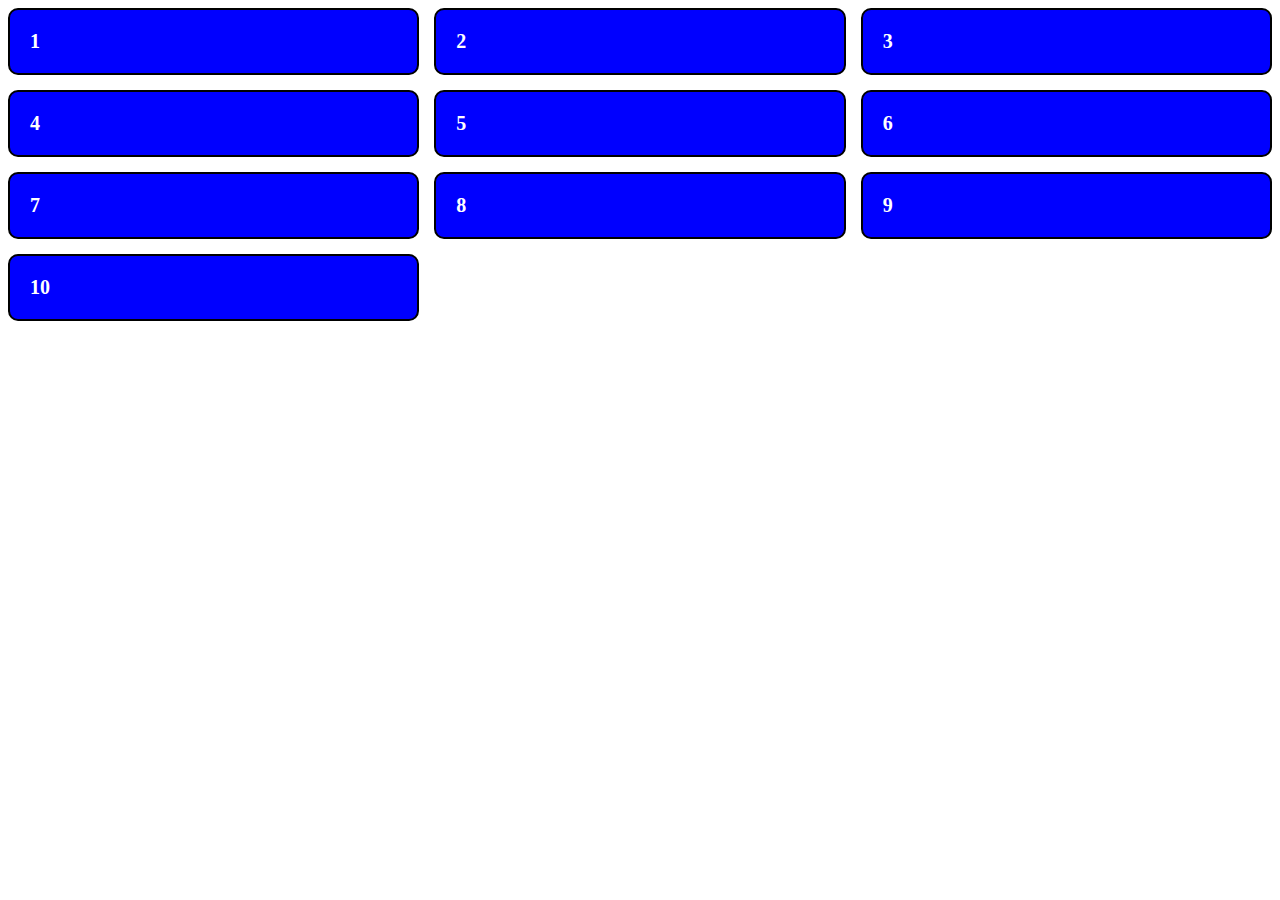
<file: HTML e CSS/css grid/index.html>
<!DOCTYPE html>
<html lang="en">
<head>
  <meta charset="UTF-8">
  <meta http-equiv="X-UA-Compatible" content="IE=edge">
  <meta name="viewport" content="width=device-width, initial-scale=1.0">
  <title>Document</title>
  <link rel="stylesheet" href="style.css">
</head>
<body>
  
  <div class="container">
    <div class="item">1</div>
    <div class="item">2</div>
    <div class="item">3</div>
    <div class="item">4</div>
    <div class="item">5</div>
    <div class="item">6</div>
    <div class="item">7</div>
    <div class="item">8</div>
    <div class="item">9</div>
    <div class="item">10</div>
  </div>

</body>
</html>
</file>
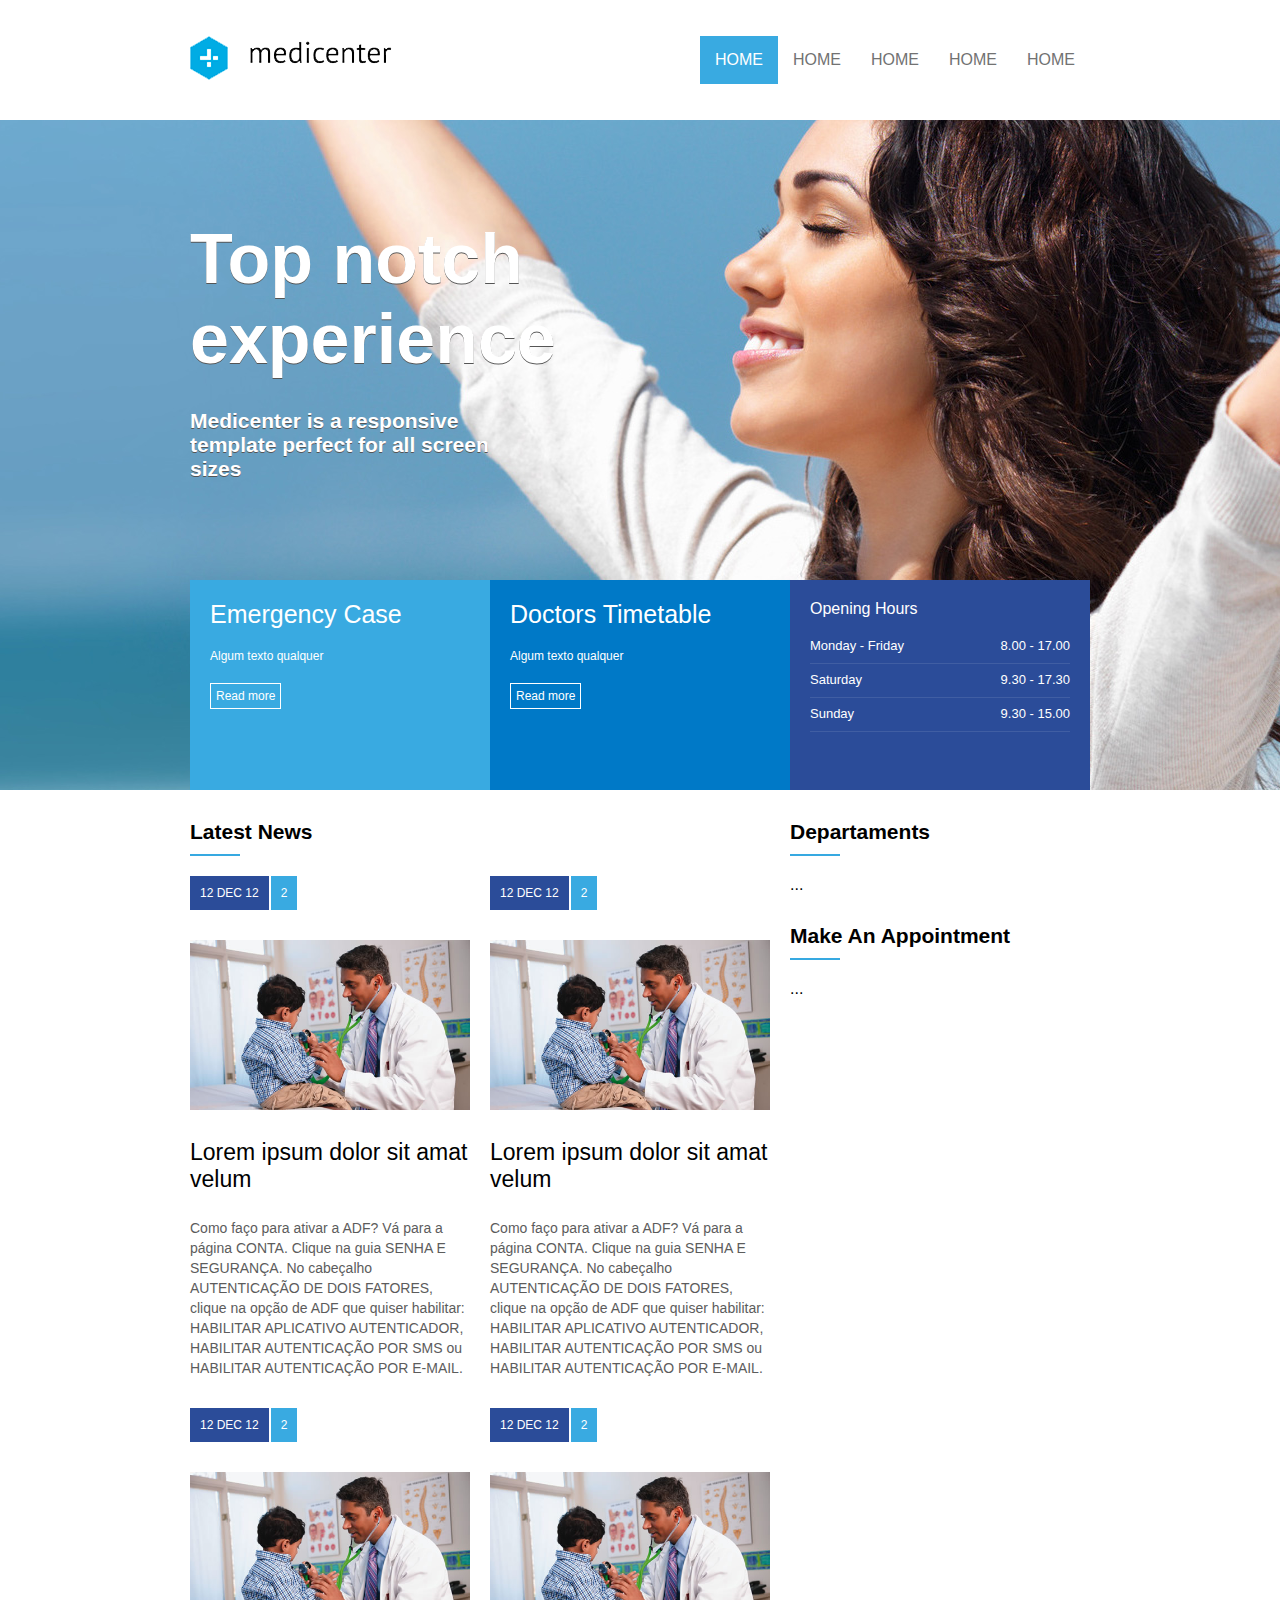
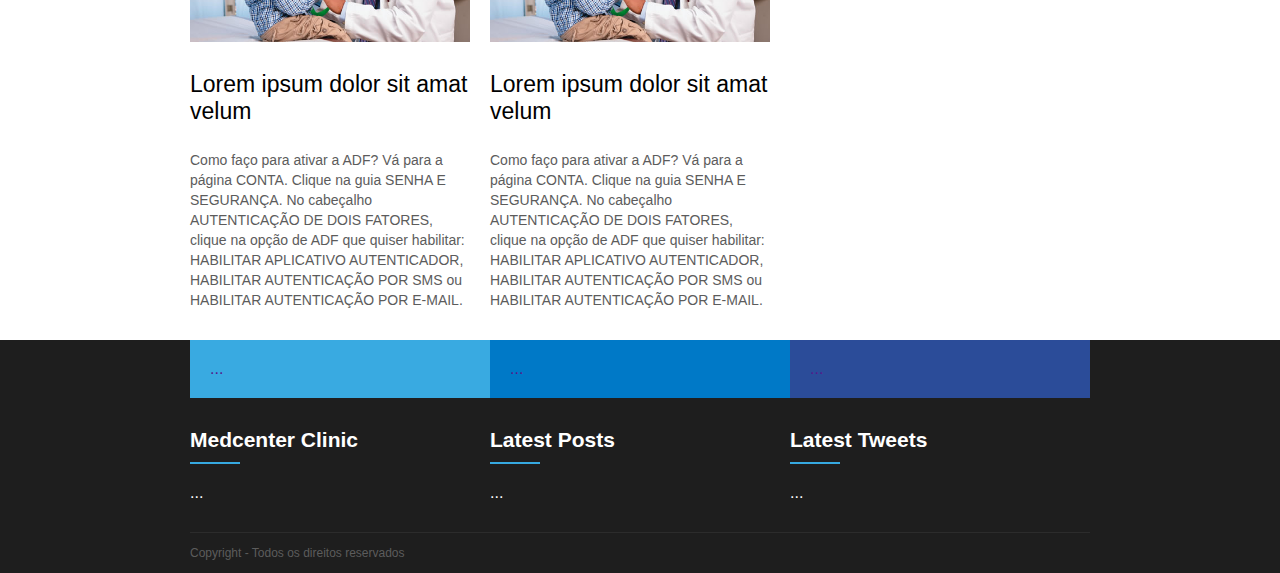
<file: HTML e CSS/projeto site/Index.html>
<!DOCTYPE html>
<html lang="pt-br">
<head>
  <meta charset="UTF-8">
  <meta http-equiv="X-UA-Compatible" content="IE=edge">
  <meta name="viewport" content="width=device-width, initial-scale=1.0, user-scalable=0">
  <title>Projeto Site</title>
  <link rel="stylesheet" href="assets/css/template.css">
  <script type="text/javascript">
    window.onload = function(){
        document.querySelector(".menuMobile").addEventListener("click", function(){
            if(document.querySelector(".menu nav ul").style.display=='flex'){
                document.querySelector(".menu nav ul").style.display ='none';
            } else{
                document.querySelector(".menu nav ul").style.display ='flex';
            }
        });
    };
    </script>
</head>
<body>
  <header>
    <div class="counteiner">
      <div class="logo">
        <a href=""><img src="assets/images/logo.png" alt="Logo"></a>
      </div>
      <div class="menu">
        <nav>
          <div class="menuMobile">
            <div class="mm_line"></div>
            <div class="mm_line"></div>
            <div class="mm_line"></div>
          </div>
          <ul>
            <li class="active"><a href="">home</a></li>
            <li><a href="">home</a></li>
            <li><a href="">home</a></li>
            <li><a href="">home</a></li>
            <li><a href="">home</a></li>
          </ul>
        </nav>
      </div>
    </div>
  </header>
  <section id="banner">
    <div class="counteiner column">
      <div class="banner_headline">
        <h1>Top notch experience</h1>
        <h2>Medicenter is a responsive template perfect for all screen sizes</h2>
      </div>
      <div class="banner_options">
        <div class="banner1">
          <div class="banner_title">Emergency Case</div>
          <div class="banner_desc">Algum texto qualquer</div>
          <a href="">Read more</a>
        </div>
        <div class="banner2">
          <div class="banner_title">Doctors Timetable</div>
          <div class="banner_desc">Algum texto qualquer</div>
          <a href="">Read more</a>
        </div>
        <div class="banner3">
          <div class="banner-title">Opening Hours</div>
          <div class="hour1">
                <div class="day">Monday - Friday</div>
                <div class="time">8.00 - 17.00</div>
           </div>
           <div class="hour2">
                 <div class="day">Saturday</div>
                 <div class="time">9.30 - 17.30</div>
            </div>
            <div class="hour3">
                  <div class="day">Sunday</div>
                  <div class="time">9.30 - 15.00</div>
            </div>
        </div>
      </div>
    </div>
  </section>
  <section id="geral">
    <div class="counteiner">
      <section>
        <div class="widget"></div>
        <div class="widget_title">
          <div class="widget_title_text">Latest News</div>
          <div class="widget_title_bar"></div>
        </div>
        <div class="widget_body flex">
          <article>
            <a href="">
              <div class="news_data">
                <div class="news_posted_at">12 DEC 12</div>
                <div class="news_comments">2</div>
              </div>
              <div class="news_thumbnail">
                <img src="assets/images/dr.jpg" alt="Dr.">
              </div>
              <div class="news_title">
                Lorem ipsum dolor sit amat velum
              </div>
              <div class="news_resume">
                Como faço para ativar a ADF? Vá para a página CONTA. Clique na guia SENHA E SEGURANÇA. No cabeçalho AUTENTICAÇÃO DE DOIS FATORES, clique na opção de ADF que quiser habilitar: HABILITAR APLICATIVO AUTENTICADOR, HABILITAR AUTENTICAÇÃO POR SMS ou HABILITAR AUTENTICAÇÃO POR E-MAIL.
              </div>
            </a>
          </article>    
          <article>
            <a href="">
              <div class="news_data">
                <div class="news_posted_at">12 DEC 12</div>
                <div class="news_comments">2</div>
              </div>
              <div class="news_thumbnail">
                <img src="assets/images/dr.jpg" alt="Dr.">
              </div>
              <div class="news_title">
                Lorem ipsum dolor sit amat velum
              </div>
              <div class="news_resume">
                Como faço para ativar a ADF? Vá para a página CONTA. Clique na guia SENHA E SEGURANÇA. No cabeçalho AUTENTICAÇÃO DE DOIS FATORES, clique na opção de ADF que quiser habilitar: HABILITAR APLICATIVO AUTENTICADOR, HABILITAR AUTENTICAÇÃO POR SMS ou HABILITAR AUTENTICAÇÃO POR E-MAIL.
              </div>
            </a>
          </article>    
          <article>
            <a href="">
              <div class="news_data">
                <div class="news_posted_at">12 DEC 12</div>
                <div class="news_comments">2</div>
              </div>
              <div class="news_thumbnail">
                <img src="assets/images/dr.jpg" alt="Dr.">
              </div>
              <div class="news_title">
                Lorem ipsum dolor sit amat velum
              </div>
              <div class="news_resume">
                Como faço para ativar a ADF? Vá para a página CONTA. Clique na guia SENHA E SEGURANÇA. No cabeçalho AUTENTICAÇÃO DE DOIS FATORES, clique na opção de ADF que quiser habilitar: HABILITAR APLICATIVO AUTENTICADOR, HABILITAR AUTENTICAÇÃO POR SMS ou HABILITAR AUTENTICAÇÃO POR E-MAIL.
              </div>
            </a>
          </article>    
          <article>
            <a href="">
              <div class="news_data">
                <div class="news_posted_at">12 DEC 12</div>
                <div class="news_comments">2</div>
              </div>
              <div class="news_thumbnail">
                <img src="assets/images/dr.jpg" alt="Dr.">
              </div>
              <div class="news_title">
                Lorem ipsum dolor sit amat velum
              </div>
              <div class="news_resume">
                Como faço para ativar a ADF? Vá para a página CONTA. Clique na guia SENHA E SEGURANÇA. No cabeçalho AUTENTICAÇÃO DE DOIS FATORES, clique na opção de ADF que quiser habilitar: HABILITAR APLICATIVO AUTENTICADOR, HABILITAR AUTENTICAÇÃO POR SMS ou HABILITAR AUTENTICAÇÃO POR E-MAIL.
              </div>
            </a>
          </article>    
      
        </div>
      </section>
      <aside>
        <div class="widget">
          <div class="widget_title">
            <div class="widget_title_text">Departaments</div>
            <div class="widget_title_bar"></div>
          </div>
          <div class="widget_body">
          ...
          </div>
        </div>
        <div class="widget">
          <div class="widget_title">
            <div class="widget_title_text">Make An Appointment</div>
            <div class="widget_title_bar"></div>
          </div>
          <div class="widget_body">
          ...
          </div>
        </div>
      </aside>
    </div>
  </section>
  <footer>
    <div class="counteiner flexColumn">
      <div class="footer_menu">
        <div class="fm_1">
          <a href="">
            ...
          </a>
        </div>
        <div class="fm_2">
          <a href="">
            ...
          </a>
        </div>
        <div class="fm_3">
          <a href="">
            ...
          </a>
        </div>
      </div>
      <div class="footer_area">
        <div class="footer_areaitem">
          <div class="widget">
            <div class="widget_title">
              <div class="widget_title_text">Medcenter Clinic</div>
              <div class="widget_title_bar"></div>
            </div>
            <div class="widget_body">
            ...
            </div>
          </div>
        </div>
        <div class="footer_areaitem">
          <div class="widget">
            <div class="widget_title">
              <div class="widget_title_text">Latest Posts</div>
              <div class="widget_title_bar"></div>
            </div>
            <div class="widget_body">
            ...
            </div>
          </div>
        </div>
        <div class="footer_areaitem">
          <div class="widget">
            <div class="widget_title">
              <div class="widget_title_text">Latest Tweets</div>
              <div class="widget_title_bar"></div>
            </div>
            <div class="widget_body">
            ...
            </div>
          </div>
        </div>
      </div>
      <div class="footer_copy">
        Copyright - Todos os direitos reservados
      </div>
    </div>
  </footer>
</body>
</html>
</file>
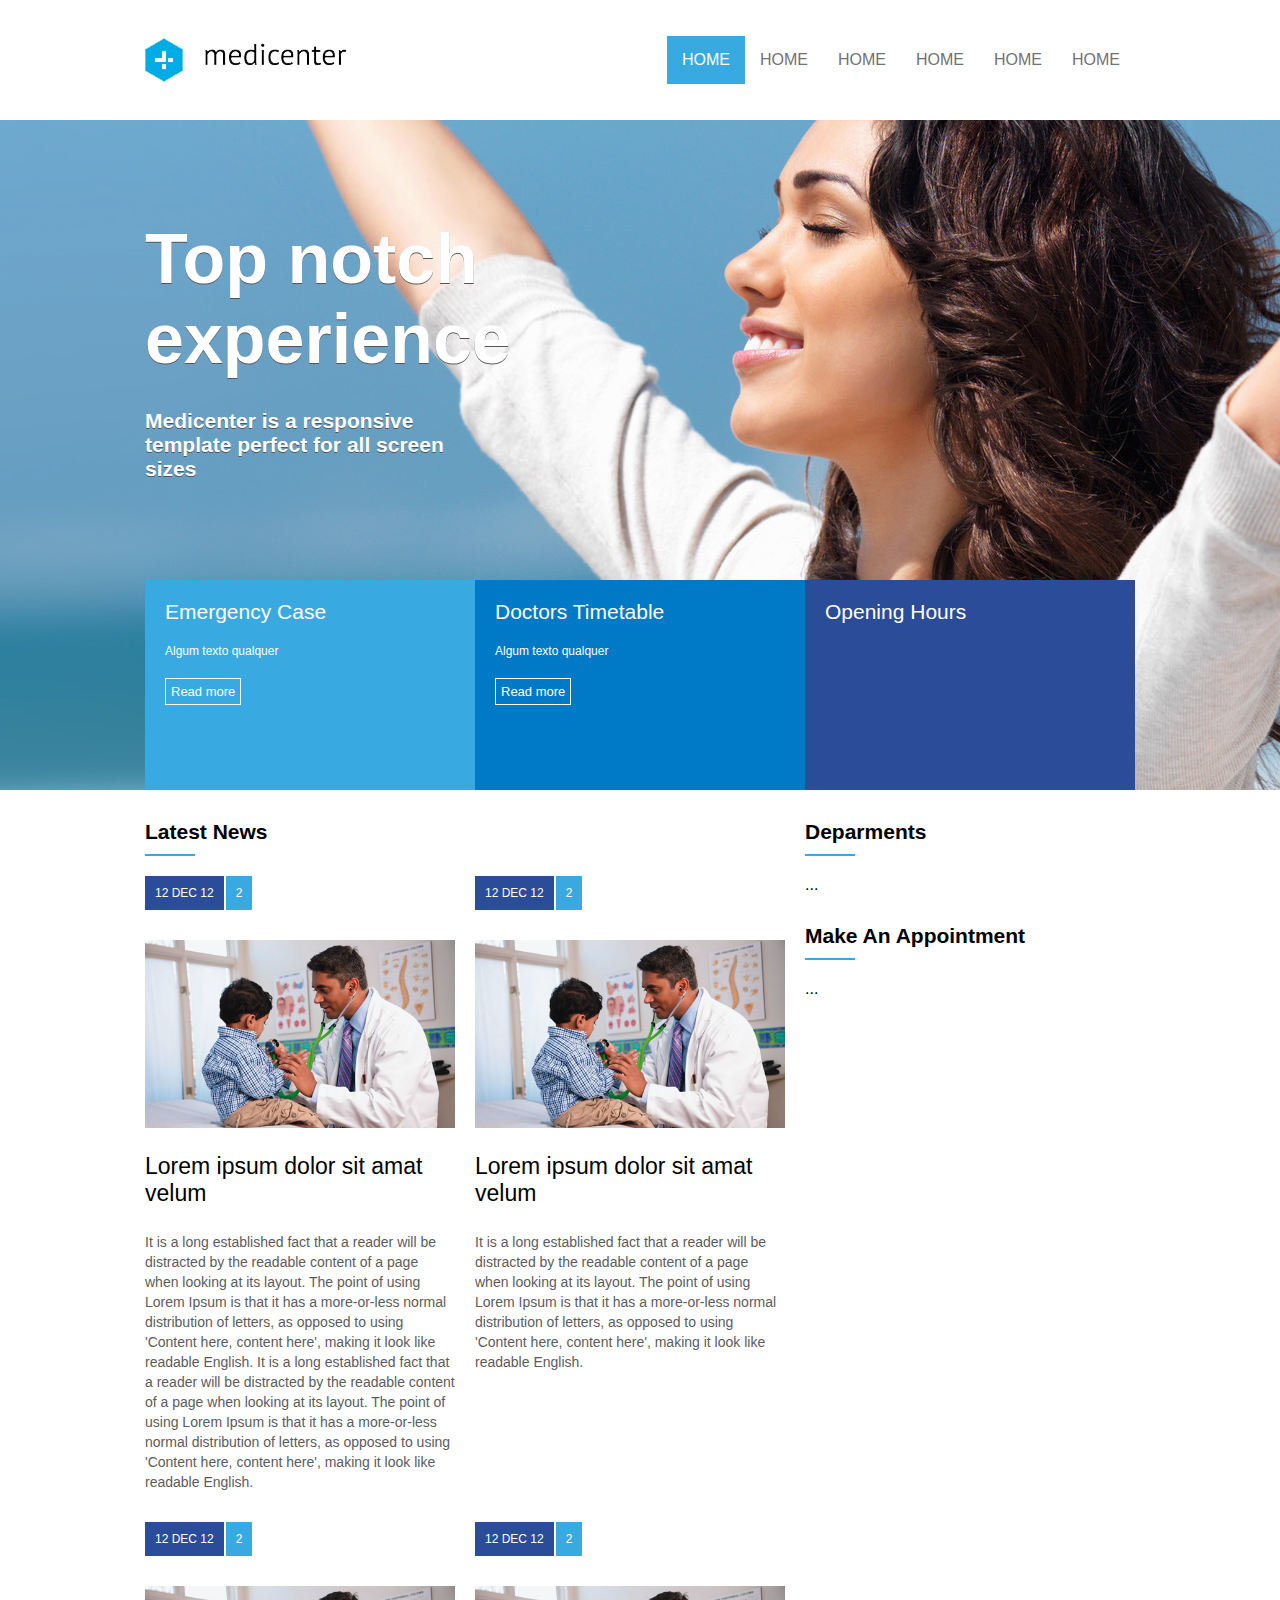
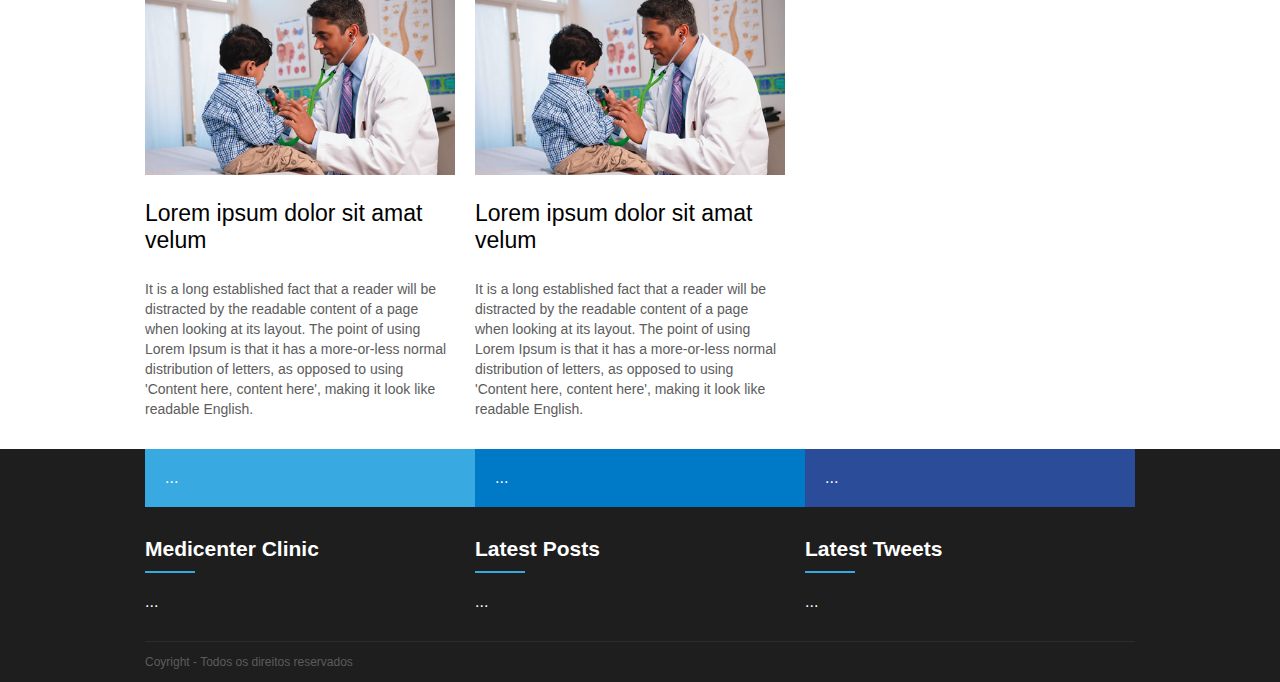
<file: HTML e CSS/projeto site/Arquivos/index.html>
<html>
<head>

<meta charset="UTF-8" />
<meta name="viewport" content="width=device-width,user-scalable=0" />

<link rel="stylesheet" type="text/css" href="assets/css/template.css" />

<script type="text/javascript">
window.onload = function(){
	document.querySelector(".menuMobile").addEventListener("click", function(){
		if(document.querySelector(".menu nav ul").style.display == 'flex') {
			document.querySelector(".menu nav ul").style.display = 'none';
		} else {
			document.querySelector(".menu nav ul").style.display = 'flex';
		}
	});
};
</script>

<title>MediCenter</title>

</head>
<body>

<header>
	<div class="container">
		<div class="logo">
			<a href=""><img src="assets/images/logo.png" /></a>
		</div>
		<div class="menu">
			<nav>
				<div class="menuMobile">
					<div class="mm_line"></div>
					<div class="mm_line"></div>
					<div class="mm_line"></div>
				</div>
				<ul>
					<li class="active"><a href="">HOME</a></li>
					<li><a href="">HOME</a></li>
					<li><a href="">HOME</a></li>
					<li><a href="">HOME</a></li>
					<li><a href="">HOME</a></li>
					<li><a href="">HOME</a></li>
				</ul>
			</nav>
		</div>
	</div>
</header>

<section id="banner">
	<div class="container column">
		<div class="banner_headline">
			<h1>Top notch experience</h1>
			<h2>Medicenter is a responsive template perfect for all screen sizes</h2>
		</div>
		<div class="banner_options">
			<div class="banner1">
				<div class="banner_title">Emergency Case</div>
				<div class="banner_desc">Algum texto qualquer</div>
				<a href="">Read more</a>
			</div>
			<div class="banner2">
				<div class="banner_title">Doctors Timetable</div>
				<div class="banner_desc">Algum texto qualquer</div>
				<a href="">Read more</a>
			</div>
			<div class="banner3">
				<div class="banner_title">Opening Hours</div>
			</div>
		</div>
	</div>
</section>

<section id="geral">
	<div class="container">
		<section>
			<div class="widget">
				<div class="widget_title">
					<div class="widget_title_text">Latest News</div>
					<div class="widget_title_bar"></div>
				</div>
				<div class="widget_body flex">
						
					<article>
						<a href="">
							<div class="news_data">
								<div class="news_posted_at">12 DEC 12</div>
								<div class="news_comments">2</div>
							</div>
							<div class="news_thumbnail">
								<img src="assets/images/dr.jpg" />
							</div>
							<div class="news_title">
								Lorem ipsum dolor sit amat velum
							</div>
							<div class="news_resume">
								It is a long established fact that a reader will be distracted by the readable content of a page when looking at its layout. The point of using Lorem Ipsum is that it has a more-or-less normal distribution of letters, as opposed to using 'Content here, content here', making it look like readable English.
								It is a long established fact that a reader will be distracted by the readable content of a page when looking at its layout. The point of using Lorem Ipsum is that it has a more-or-less normal distribution of letters, as opposed to using 'Content here, content here', making it look like readable English.
							</div>
						</a>
					</article>

					<article>
						<a href="">
							<div class="news_data">
								<div class="news_posted_at">12 DEC 12</div>
								<div class="news_comments">2</div>
							</div>
							<div class="news_thumbnail">
								<img src="assets/images/dr.jpg" />
							</div>
							<div class="news_title">
								Lorem ipsum dolor sit amat velum
							</div>
							<div class="news_resume">
								It is a long established fact that a reader will be distracted by the readable content of a page when looking at its layout. The point of using Lorem Ipsum is that it has a more-or-less normal distribution of letters, as opposed to using 'Content here, content here', making it look like readable English.
							</div>
						</a>
					</article>

					<article>
						<a href="">
							<div class="news_data">
								<div class="news_posted_at">12 DEC 12</div>
								<div class="news_comments">2</div>
							</div>
							<div class="news_thumbnail">
								<img src="assets/images/dr.jpg" />
							</div>
							<div class="news_title">
								Lorem ipsum dolor sit amat velum
							</div>
							<div class="news_resume">
								It is a long established fact that a reader will be distracted by the readable content of a page when looking at its layout. The point of using Lorem Ipsum is that it has a more-or-less normal distribution of letters, as opposed to using 'Content here, content here', making it look like readable English.
							</div>
						</a>
					</article>

					<article>
						<a href="">
							<div class="news_data">
								<div class="news_posted_at">12 DEC 12</div>
								<div class="news_comments">2</div>
							</div>
							<div class="news_thumbnail">
								<img src="assets/images/dr.jpg" />
							</div>
							<div class="news_title">
								Lorem ipsum dolor sit amat velum
							</div>
							<div class="news_resume">
								It is a long established fact that a reader will be distracted by the readable content of a page when looking at its layout. The point of using Lorem Ipsum is that it has a more-or-less normal distribution of letters, as opposed to using 'Content here, content here', making it look like readable English.
							</div>
						</a>
					</article>

				</div>
			</div>
		</section>
		<aside>
			<div class="widget">
				<div class="widget_title">
					<div class="widget_title_text">Deparments</div>
					<div class="widget_title_bar"></div>
				</div>
				<div class="widget_body">
					...
				</div>
			</div>
			<div class="widget">
				<div class="widget_title">
					<div class="widget_title_text">Make An Appointment</div>
					<div class="widget_title_bar"></div>
				</div>
				<div class="widget_body">
					...
				</div>
			</div>
		</aside>
	</div>
</section>

<footer>
	<div class="container flexColumn">
		<div class="footer_menu">
			<div class="fm_1">
				<a href="">
					...
				</a>
			</div>
			<div class="fm_2">
				<a href="">
					...
				</a>
			</div>
			<div class="fm_3">
				<a href="">
					...
				</a>
			</div>
		</div>

		<div class="footer_area">
			<div class="footer_areaitem">
				<div class="widget">
					<div class="widget_title">
						<div class="widget_title_text">Medicenter Clinic</div>
						<div class="widget_title_bar"></div>
					</div>
					<div class="widget_body">
						...
					</div>
				</div>
			</div>
			<div class="footer_areaitem">
				<div class="widget">
					<div class="widget_title">
						<div class="widget_title_text">Latest Posts</div>
						<div class="widget_title_bar"></div>
					</div>
					<div class="widget_body">
						...
					</div>
				</div>
			</div>
			<div class="footer_areaitem">
				<div class="widget">
					<div class="widget_title">
						<div class="widget_title_text">Latest Tweets</div>
						<div class="widget_title_bar"></div>
					</div>
					<div class="widget_body">
						...
					</div>
				</div>
			</div>
		</div>

		<div class="footer_copy">
			Coyright - Todos os direitos reservados
		</div>

	</div>
</footer>




















</body>
</html>
</file>
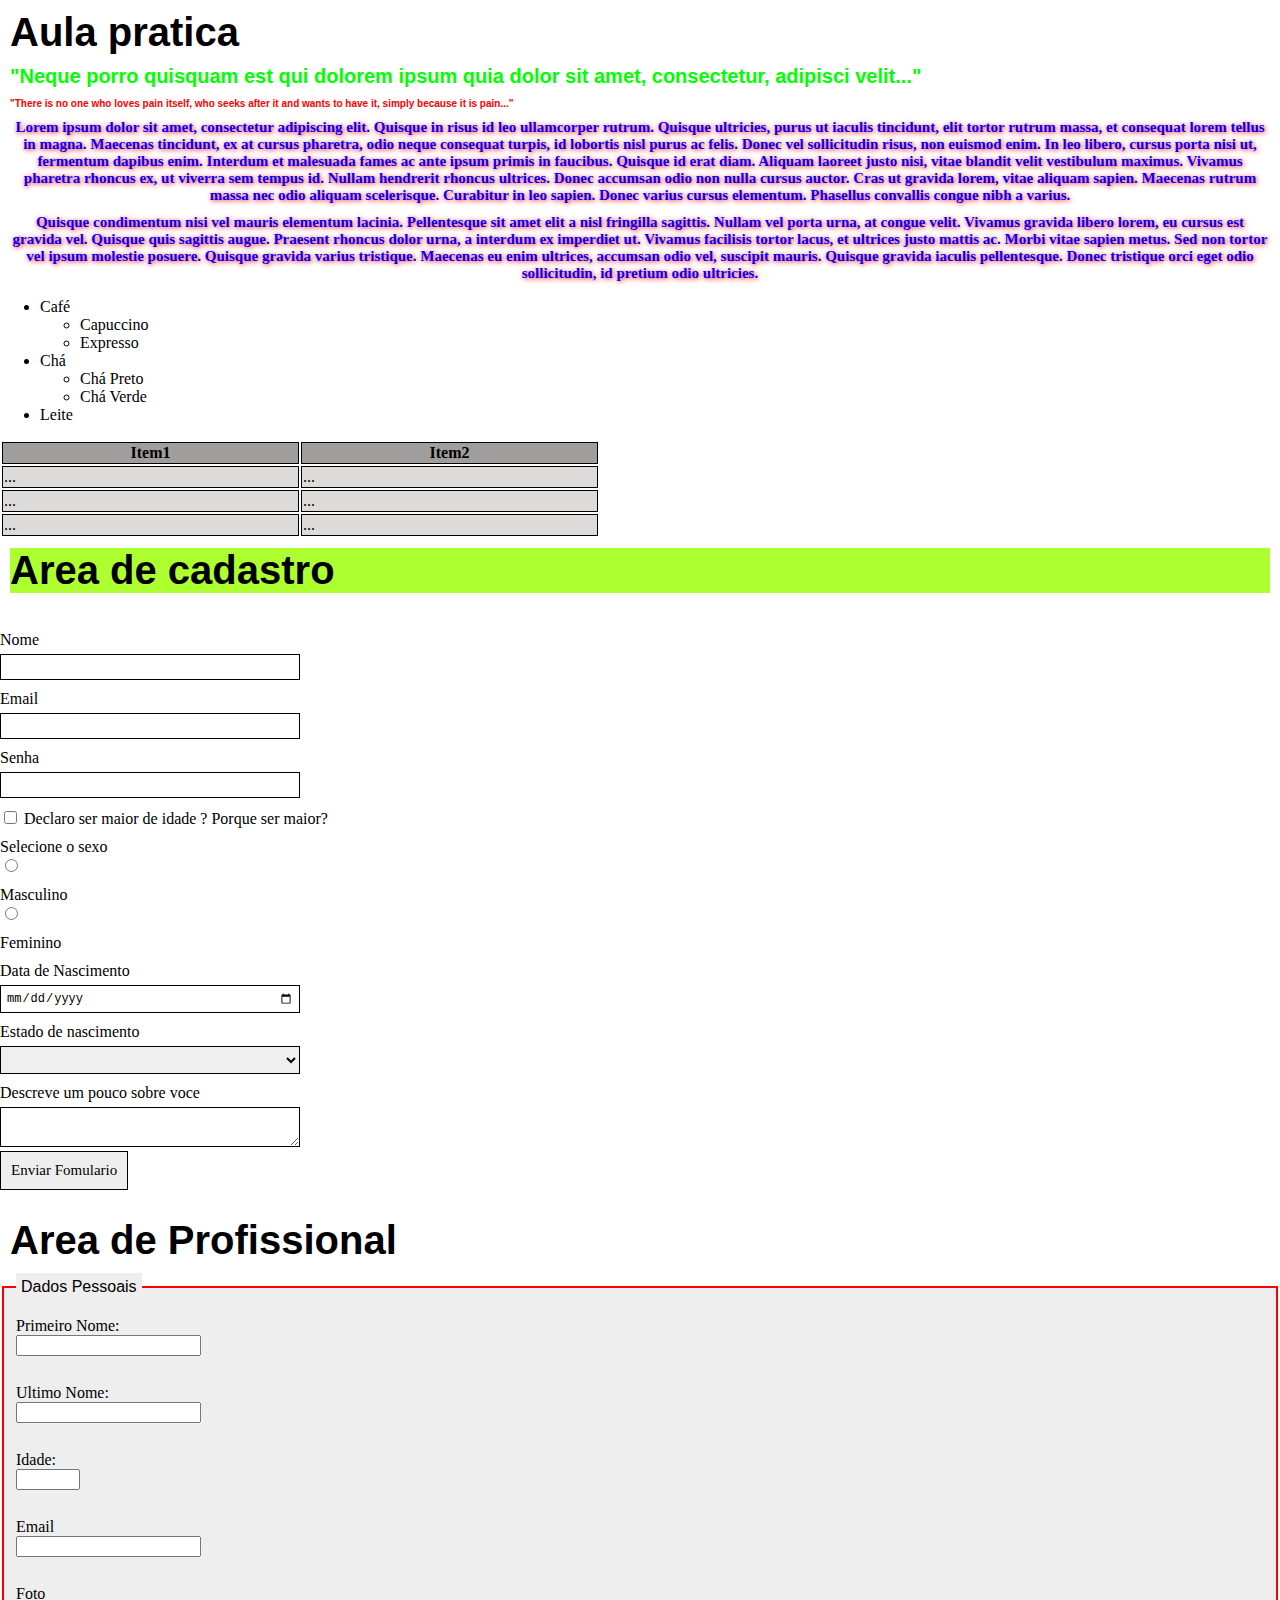
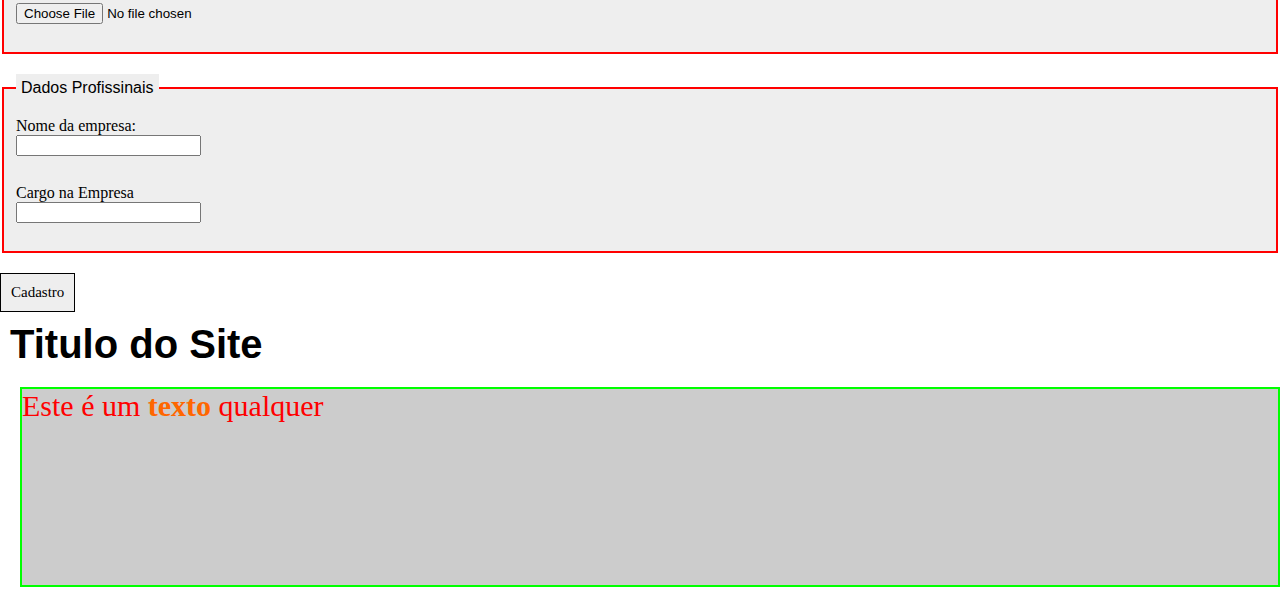
<file: HTML e CSS/pratica.html>
<!DOCTYPE html>
<html>
<head>
    <meta charset="UTF-8"/>
    <meta http-equiv="X-UA-Compatible" content="IE=edge">
    <meta name="viewport" content="width=device-width, initial-scale=1.0">
    <title>Aorendendo na pratica</title>
    <link rel="stylesheet" href="pratica.css" />
</head>
<body>
    <h1>Aula pratica</h1>
    <h3>"Neque porro quisquam est qui dolorem ipsum quia dolor sit amet, consectetur, adipisci velit..."</h3>
    <h6>"There is no one who loves pain itself, who seeks after it and wants to have it, simply because it is pain..."</h6>
    
    <p id="id1">Lorem ipsum dolor sit amet, consectetur adipiscing elit. Quisque in risus id leo ullamcorper rutrum. Quisque ultricies, purus ut iaculis tincidunt, elit tortor rutrum massa, et consequat lorem tellus in magna. Maecenas tincidunt, ex at cursus pharetra, odio neque consequat turpis, id lobortis nisl purus ac felis. Donec vel sollicitudin risus, non euismod enim. In leo libero, cursus porta nisi ut, fermentum dapibus enim. Interdum et malesuada fames ac ante ipsum primis in faucibus. Quisque id erat diam. Aliquam laoreet justo nisi, vitae blandit velit vestibulum maximus. Vivamus pharetra rhoncus ex, ut viverra sem tempus id. Nullam hendrerit rhoncus ultrices. Donec accumsan odio non nulla cursus auctor. Cras ut gravida lorem, vitae aliquam sapien. Maecenas rutrum massa nec odio aliquam scelerisque. Curabitur in leo sapien. Donec varius cursus elementum. Phasellus convallis congue nibh a varius.
    
    </p>
    <p id="id2">Quisque condimentum nisi vel mauris elementum lacinia. Pellentesque sit amet elit a nisl fringilla sagittis. Nullam vel porta urna, at congue velit. Vivamus gravida libero lorem, eu cursus est gravida vel. Quisque quis sagittis augue. Praesent rhoncus dolor urna, a interdum ex imperdiet ut. Vivamus facilisis tortor lacus, et ultrices justo mattis ac. Morbi vitae sapien metus. Sed non tortor vel ipsum molestie posuere. Quisque gravida varius tristique. Maecenas eu enim ultrices, accumsan odio vel, suscipit mauris. Quisque gravida iaculis pellentesque. Donec tristique orci eget odio sollicitudin, id pretium odio ultricies.
    
    </p>

    <ul>
        <li>
            Café
            <ul>
                <Li>Capuccino</Li>
                <li>Expresso</li>
            </ul>
        </li>
        <li>Chá
            <ul>
                <li>Chá Preto</li>
                <li>Chá Verde</li>
            </ul>

        </li>
        <Li>Leite</Li>

    </ul>

    <table border="0">
        
        <thead>
            <tr>
                <th>Item1</th>
                <th>Item2</th>
            </tr>
        </thead>

        <tbody>
            <tr>
                <td>...</td>
                <td>...</td>
            </tr>
            <tr>
                <td>...</td>
                <td>...</td>
            </tr>
            <tr>
                <td>...</td>
                <td>...</td>
            </tr>
        </tbody>

    </table>
    <h1 style="background-color: greenyellow;">Area de cadastro</h1>
    <br>
   
    <form action="paginas/cadastro.html" method="GET"> 
        
        <label for="nome">Nome</label>
        <input type="text" id="nome">
        <label for="email">Email</label>
        <input type="email" name="email" id="email">
        <label for="senha">Senha </label>
        <input type="password" id="senha">
        
        <Label>
            <input type="checkbox" id="maior"> 
            Declaro ser maior de idade ? <a id="maior1" href="paginas/maiordeidade.html" target="_blank">Porque ser maior?</a>        
        </label>

        <label>Selecione o sexo</label>
        <input type="radio" name="sexo" id="masculino"><label for="masculino">Masculino</label>
        <input type="radio" name="sexo" id="feminino"><label for="feminino">Feminino</label>
        <label for="nascimento">Data de Nascimento</label> 
        <input type="date" id="nascimento">
        <label for="naturalidade">Estado de nascimento</label>
        <select name="ordenação" id="naturalidade">
            <option selected></option>
            <option value="MG">MG</option>
            <option value="ES">ES</option>
        </select>
        <label for="descricao">Descreve um pouco sobre voce</label>
        <textarea name="descricao" id="descricao"></textarea><br>

        
        <input type="submit" value="Enviar Fomulario" id="submit">


    </form>
    <br>
    <h1>Area de Profissional</h1>
    <form action="paginas/areapro.php" method="POST" enctype="multipart/form-data"> 
        
        <input type="hidden" name="country" value="BR"> <!--Campo oculto do Formulario "hidden"-->

        <fieldset>
            <legend>Dados Pessoais</legend>
        
            <label for="">
            Primeiro Nome: <br>
            <input type="text" name="namelogin" required minlength="2" maxlength="100"/>
        </label><br>
        
        <label for="">
            Ultimo Nome: <br>
            <input type="text" name="lastnamelogin" minlength="2" maxlength="100"/>
        </label><br>
        
        <label for="">
            Idade: <br>
            <input type="number" name="age" required min="18" max="120"/>
        </label><br>
        
        <label for="">
            Email <br>
            <input type="text" name="emailpro" pattern="(^[a-zA-Z0-9_.+-]+@[a-zA-Z0-9-.]+$)" title="Endereço de email"/>
        </label><br>
        <label for="">
            Foto<br>
            <input type="file" name="photo" accept="image/*"/>
        </label><br>
        </fieldset>
       

    
        <fieldset>
            <legend>Dados Profissinais</legend>
        <label for="">
            Nome da empresa: <br>
            <input type="text" name="companyname">
        </label><br>
        <label for="">
            Cargo na Empresa<br>
            <input type="text" name="companyjobtitle">
        </label><br>
        </fieldset>
        <input type="submit" value="Cadastro" id="cadastro">
    </form>

    <h1>Titulo do Site</h1>
    <div class="container">
        Este é um <strong>texto</strong> qualquer

    </div>






</body>
</html>
</file>
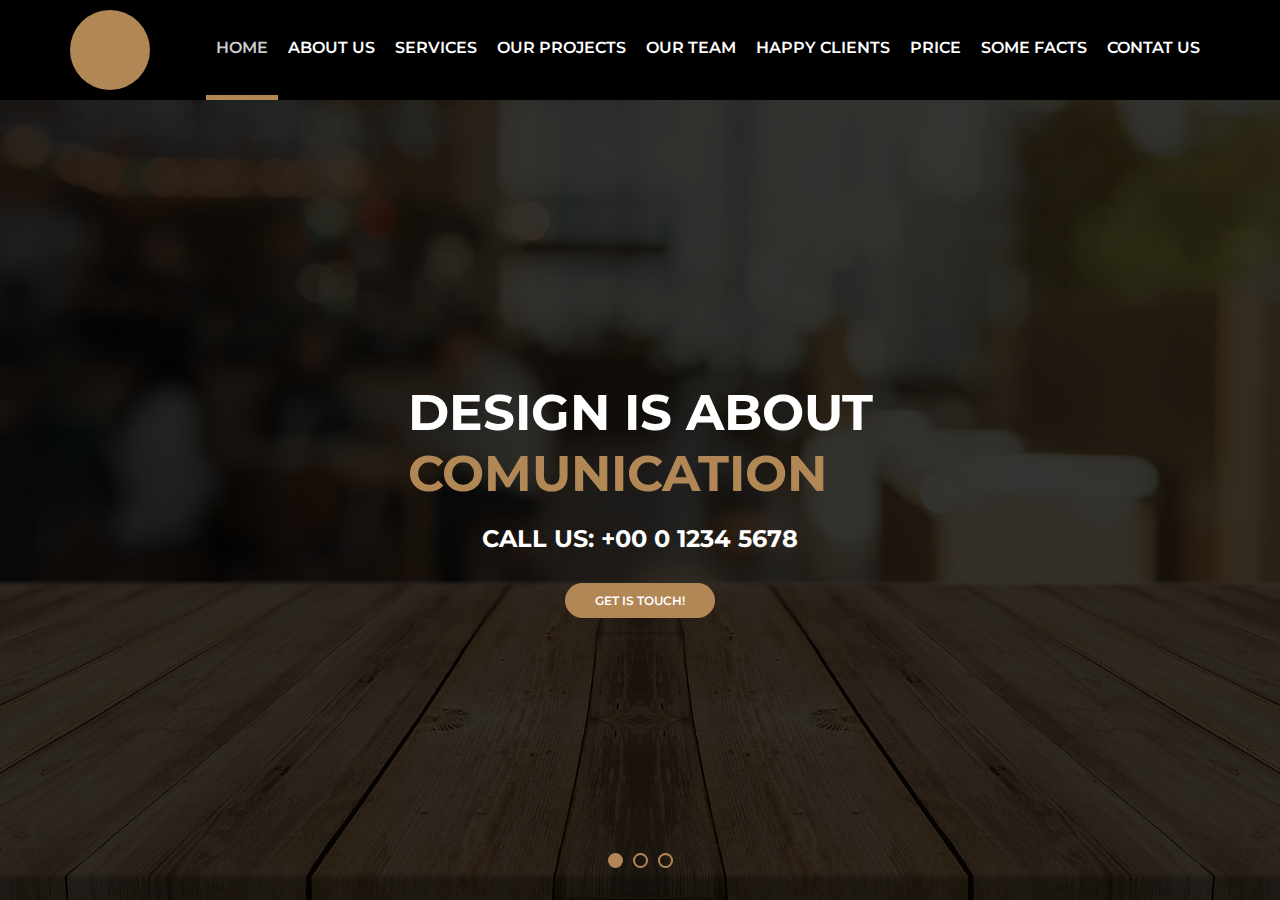
<file: HTML e CSS/projeto awax/home.html>
<!DOCTYPE html>
<html lang="pt-br">
<head>
  <meta charset="UTF-8"/>
  <meta http-equiv="X-UA-Compatible" content="IE=edge">
  <meta name="viewport" content="width=device-width, initial-scale=1.0"/>
  <title>Awax</title>
  <link rel="preconnect" href="https://fonts.gstatic.com">
<link href="https://fonts.googleapis.com/css2?family=Montserrat:wght@300;400;600;700&display=swap" rel="stylesheet">
  <link rel="stylesheet" type="text/css" href="assets/css/style.css"/>
</head>
<body>
  <header>
    <div class="header">
      <div class="logo">
        <div class="logoimg"></div>
      </div>
      <div class="menu">
        <nav>
          <ul>
            <li class="active"><a href="">Home</a></li>
            <li><a href="">About Us</a></li>
            <li><a href="">Services</a></li>
            <li><a href="">Our Projects</a></li>
            <li><a href="">Our Team</a></li>
            <li><a href="">Happy CLients</a></li>
            <li><a href="">Price</a></li>
            <li><a href="">Some Facts</a></li>
            <li><a href="">Contat Us</a></li>
          </ul>
        </nav>
      </div>
    </div>
  </header>
  <main>
    <section class="banner">
      <div class="sliders">
        <div class="slide">
          <div class="slidearea">
            <h1>Design is about <br> <span>Comunication</span></h1>
            <h2> Call Us: +00 0 1234 5678</h2>
            <a href="">Get is touch!</a>
          </div>
        </div>
        <div class="slide">
          ...2
        </div>
        <div class="slide">
          ...3
        </div>
      </div>
      <div class="sliders-pointers">
        <div class="pointer active"></div>
        <div class="pointer"></div>
        <div class="pointer"></div>
      </div>
    </section>
  </main>
</body>
</html>
</file>
<file: HTML e CSS/css grid/style.css>
.container{
  display: grid;
  grid-template-columns: repeat(3, 1fr);
  gap: 15px
}
.item{
  background-color: rgb(0, 0, 255);
  border: 2px solid rgb(0, 0, 0);
  border-radius: 10px;
  padding: 20px;
  color: rgb(255, 255, 255);
  font-size: 20px;
  font-weight: bold;
}
</file>
<file: HTML e CSS/projeto site/assets/css/template.css>
*{
  font-family: Arial, Helvetica, sans-serif;
}
body{
  margin: 0px;
  padding: 0px;
}
header{
  display: flex;
  justify-content: center;
  height: 120px;
}
.counteiner{
  display: flex;
  justify-content: space-between;
  width: 900px;

}
.logo{
  display: flex;
  align-items: center;
}
.menu{
display: flex;
align-items: center;
}
nav ul, nav li{
  list-style: none;
  margin: 0px;
  padding: 0px;

}
nav ul{
  display: flex;
}
nav a{
  display: block;
  padding: 15px;
  text-decoration: none;
  text-transform: uppercase;
  color: #727272;
}
nav .active a, nav a:hover{
  background-color: #39aae1;
  color:#FFFFFF
}
#banner{
  display: flex;
  justify-content: center;
  background-image: url('../images/img1.jpg');
  background-position: center;
  background-size: cover;
  height: 670px;
}
.column{
  flex-direction: column;
}
.banner_headline{
flex: 1;
display: flex;
flex-direction: column;
justify-content: center;
}
.banner_headline h1{
  color: #FFFFFF;
  font-size: 70px;
  text-shadow: 0px 1px 0px #555555;
  margin: 0px;
  padding: 0px;
  max-width: 350px;
}
.banner_headline h2{
  color: #FFFFFF;
  font-size: 21px;
  text-shadow: 0px 1px 0px #555555;
  margin: 0px;
  padding: 0px;
  max-width: 350px;
  margin-top: 30px;
}
.banner_options{
height: 210px;
display: flex;
}
.banner1, .banner2, .banner3{
  flex: 1;
  color: #FFFFFF;
  padding: 20px;
}
.banner1{
  background-color: #39aae1;
}
.banner2{
background-color: #0079c7;
}
.banner3{
background-color: #2b4c99
}
.banner_title{
  font-size: 25px;
}
.banner_desc{
  font-size: 12px;
  margin-top: 20px;
  margin-bottom: 20px;
}
.banner_options a{
  display: inline-block;
  border: 1px solid #FFFFFF;
  padding: 5px;
  color: #FFFFFF;
  font-size: 12px;
  text-decoration: none;
}
.hour1, .hour2, .hour3 {
  display: flex;
  border-bottom: 1px solid #ffffff1a;
  justify-content: space-between;
  font-size: 13px;
  padding-bottom: 10px;
}
.hour1 {
  margin-top: 20px;
}
.hour2, .hour3 {
  margin-top: 8px;
}
#geral{
  display: flex;
  justify-content: center; 
}
#geral section{
  flex: 2;
}
#geral aside{
  flex: 1
}
.widget_title{
margin-top: 30px;
margin-bottom: 20px;
}
.widget_title_text{
  color: #000000;
  font-size: 21px;
  font-weight: bold
}
.widget_title_bar{
  width: 50px;
  height: 2px;
  background-color: #36a9e1;
  margin-top: 10px
}
.flex{
  display: flex;
  flex-wrap: wrap
}
article{
  flex: 1;
  min-width: 280px;
  margin-right: 20px;
}
article a{
  text-decoration: none;
}
article .news_data{
  display: flex;
}
article .news_posted_at{
  background-color: #2b4c99;
  color: #FFFFFF;
  font-size: 12px;
  padding: 10px;
  margin-right: 2px;
}
article .news_comments{
  background-color: #39aae1;
  color: #FFFFFF;
  font-size: 12px;
  padding: 10px;
}
article .news_thumbnail{
  margin-top: 30px;
}

article .news_thumbnail img{
  width: 100%;
  height: auto;
}
article .news_title{
  margin-top: 25px;
  margin-bottom: 25px;
  color: #000000;
  font-size: 23px;
}
article .news_resume{
  color: #5c5c5c;
  line-height: 20px;
  font-size: 14px;
  margin-bottom: 30px
}
footer{
  background-color: #1e1e1e;
  display: flex;
  justify-content: center;
}
.footer_menu{
  display: flex;
  flex: 1;
}
.footer_menu a{
  display: block;
  text-decoration: none;
  padding: 20px;
}
.fm_1, .fm_2, .fm_3{
  flex: 1;
  color:#FFFFFF;
}
.fm_1{
  background-color: #39aae1;
}
.fm_2{
  background-color: #0079c7;
}
.fm_3{
  background-color: #2b4c99;
}
.footer_area{
  display: flex;
}
.footer_areaitem{
  color: #FFFFFF;
  flex: 1;
}
.flexColumn{
  flex-direction: column;
}
footer .widget_title_text{
  color: #FFFFFF;
}
.footer_copy{
  border-top: #2c2c2c solid 1px;
  height: 40px;
  line-height: 40px;
  color: #5c5c5c;
  font-size: 12px;
  margin-top: 30px;
}
.menuMobile{
  display: none;
  width: 40px;
  height: 40px;
  margin-top: 40px;
  margin-bottom: 40px;
  margin-right: 20px;

}
.mm_line{
  height: 3px;
  background-color: #39aae1;
}


@media (max-width:600px){
  .banner_headline{
    padding: 20px;
  }
  .banner_headline h1{
    font-size: 55px;
  }
  .banner_headline h2{
    font-size: 17px;
  }
  .banner_options{
    height: auto;
    flex-direction: column;
  }
  .counteiner{
    flex-direction: column;
  }
  #geral section, #geral aside{
    padding: 20px;
  }
  .footer_menu{
    flex-direction: column;
  }
  .footer_area{
    flex-direction: column;
    padding: 20px;
  }
  .footer_copy{
    padding-left: 20px;
  }
  header .counteiner{
    flex-direction: row;
  }
  nav ul{
    flex-direction: column;
    display: none;
    position: absolute;
    left: 0;
    width: 100%;
    background-color: #FFFFFF;
  }
  header{
    height: auto;
  }
  .logo{
    padding-left: 20px;
  }
  .menuMobile{
    display: flex;
    flex-direction: column;
    justify-content: space-around;

  }
}
</file>
<file: HTML e CSS/projeto site/Arquivos/assets/css/template.css>
* {
	font-family:Arial;
}
body {
	margin:0;
	padding:0;
}
header {
	display:flex;
	justify-content:center;
	height:120px;
}
.container {
	display:flex;
	justify-content:space-between;
	width:990px;
}
.logo {
	display:flex;
	align-items:center;
}
.menu {
	display:flex;
	align-items:center;
}
nav ul,
nav li {
	list-style: none;
	margin:0;
	padding:0;
}
nav ul {
	display:flex;
}
nav a {
	display:block;
	padding:15px;
	text-decoration:none;
	text-transform:uppercase;
	color:#727272;
}
nav .active a,
nav a:hover {
	background-color:#39aae1;
	color:#FFFFFF;
}

#banner {
	display:flex;
	justify-content:center;
	background-image:url('../images/img1.jpg');
	background-position:center;
	background-size:cover;
	height:670px;
}

.column {
	flex-direction: column;
}
.banner_headline {
	flex:1;
	display:flex;
	flex-direction: column;
	justify-content:center;
}
.banner_headline h1 {
	color:#FFFFFF;
	font-size:70px;
	text-shadow:0px 1px 0px #555555;
	margin:0;
	padding:0;
	max-width:350px;
}
.banner_headline h2 {
	color:#FFFFFF;
	font-size:21px;
	text-shadow:0px 1px 0px #555555;
	margin:0;
	padding:0;
	max-width:350px;
	margin-top:30px;
}
.banner_options {
	height:210px;
	display:flex;
}
.banner1,
.banner2,
.banner3 {
	flex:1;
	color:#FFFFFF;
	padding:20px;
}
.banner1 {
	background-color:#39aae1;
}
.banner2 {
	background-color:#0079c7;
}
.banner3 {
	background-color:#2b4c99;
}
.banner_title {
	font-size:21px;
}
.banner_desc {
	font-size:12px;
	margin-top:20px;
	margin-bottom:20px;
}
.banner_options a {
	display:inline-block;
	border:1px solid #FFFFFF;
	padding:5px;
	color:#FFFFFF;
	font-size:13px;
	text-decoration: none;
}

#geral {
	display:flex;
	justify-content:center;
}
#geral section {
	flex:2;
}
#geral aside {
	flex:1;
}

.widget_title {
	margin-top:30px;
	margin-bottom:20px;
}
.widget_title_text {
	color:#000000;
	font-size:21px;
	font-weight: bold;
}
.widget_title_bar {
	width:50px;
	height:2px;
	background-color:#36a9e1;
	margin-top:10px;
}

.flex {
	display:flex;
	flex-wrap:wrap;
}

article {
	flex:1;
	min-width:300px;
	margin-right:20px;
}
article a {
	text-decoration:none;
}
article .news_data {
	display:flex;
}
article .news_posted_at {
	background-color:#2b4c99;
	color:#FFFFFF;
	font-size:12px;
	padding:10px;
	margin-right:2px;
}
article .news_comments {
	background-color:#39aae1;
	color:#FFFFFF;
	font-size:12px;
	padding:10px;
}
article .news_thumbnail {
	margin-top:30px;
}
article .news_thumbnail img {
	width:100%;
	height:auto;
}
article .news_title {
	margin-top:25px;
	margin-bottom:25px;
	color:#000000;
	font-size:23px;
}
article .news_resume {
	color:#5c5c5c;
	line-height:20px;
	font-size:14px;
	margin-bottom:30px;
}

footer {
	background-color:#1e1e1e;
	display:flex;
	justify-content:center;
}
.footer_menu {
	display:flex;
}
.fm_1, .fm_2, .fm_3 {
	flex:1;
	color:#FFFFFF;
}
.fm_1 {
	background-color:#39aae1;
}
.fm_2 {
	background-color:#0079c7;
}
.fm_3 {
	background-color:#2b4c99;
}
.footer_menu a {
	display:block;
	text-decoration: none;
	padding:20px;
	color:#FFFFFF;
}

.footer_area {
	display:flex;
}
.footer_areaitem {
	flex:1;
	color:#FFFFFF;
}
.flexColumn {
	flex-direction:column;
}

footer .widget_title_text {
	color:#FFFFFF;
}

.footer_copy {
	border-top:1px solid #2c2c2c;
	height:40px;
	line-height:40px;
	color:#5c5c5c;
	font-size:12px;
	margin-top:30px;
}

.menuMobile {
	display:none;
	width:40px;
	height:40px;
	margin-top:40px;
	margin-bottom:40px;
	margin-right:20px;
}

.mm_line {
	height:3px;
	background-color:#39aae1;
}

@media (max-width:600px) {

	.banner_headline {
		padding:20px;
	}
	.banner_headline h1 {
		font-size:55px;
	}
	.banner_headline h2 {
		font-size:17px;
	}

	.banner_options {
		height:auto;
		flex-direction:column;
	}

	.container {
		flex-direction:column;
	}

	#geral section,
	#geral aside {
		padding:20px;
	}

	.footer_menu {
		flex-direction:column;
	}
	.footer_area {
		flex-direction: column;
		padding:20px;
	}

	.footer_copy {
		padding-left:20px;
	}

	header .container {
		flex-direction: row;
	}

	nav ul {
		flex-direction: column;
		display:none;
		position: absolute;
	    left: 0;
	    width: 100%;
	    background-color: #FFFFFF;
	}

	header {
		height:auto;
	}
	.logo {
		padding-left:20px;
	}

	.menuMobile {
		display:flex;
		flex-direction: column;
		justify-content:space-around;
	}
}
</file>
<file: HTML e CSS/pratica.css>
*{
    box-sizing: border-box;
}

body{
    margin: 0px;
}

h1 {
    margin: 10px;
    color: #000;
    font-family: Verdana, Geneva, Tahoma, sans-serif;
    font-size: 40px;
}

h3 {
    margin: 10px;
    color: #0F0;
    font-family: Verdana, Geneva, Tahoma, sans-serif;
    font-size: 20px;
}

h6 {
    margin: 10px;
    color: #F00;
    font-family: Verdana, Geneva, Tahoma, sans-serif;
    font-size: 10px;
}



p {
    margin: 10px;
    color: #00f;
    font-size: 15px;
    font-weight: bold;
    font-family: Serif;
    text-align: center;
    text-shadow: 1px 1px 5px #F00;
}

table{
width: 600px;
}

th, td{
    border: 1px solid #000;
}

table thead{
background-color: rgb(160, 157, 157);
}

table tbody{
    background-color: rgb(221, 218, 218);
}

tr:hover{
    background-color: #51526b;
} 

label{
    display: block;
    margin-top: 10px;
}

#nome, textarea, #email, #senha, #nascimento, #naturalidade  {
    padding: 5px;
    width: 300px;
    font-size: 12px;
    border: 1px solid #000;
    margin-top: 5px;
    
}
#maior1{
    color: #000;
    text-decoration: none;
}
#maior1:hover{
    text-decoration: underline;
}
#submit{
    padding: 10px;
    font-size: 15px;
    border: 1px solid #000;
    background-color: #eee;
    font-family: 'Times New Roman', Times, serif;
}
#submit:hover{
    background-color: #51526b;
}

fieldset{
    background-color: #eee;
    margin-bottom: 20px;
    border: 2px solid #F00;
}
#cadastro{
    padding: 10px;
    font-size: 15px;
    border: 1px solid #000;
    background-color: #eee;
    font-family: 'Times New Roman', Times, serif;
}
legend{
    background-color: #eee;
    padding: 5px;
    font-family: 'Franklin Gothic Medium', 'Arial Narrow', Arial, sans-serif
}
.container{
    width: calc(100% - 20px);
    height: 200px;
    background-color: #ccc;


    color: #F00;
    font-size: 30px;
    margin: 20px;
    border: 2px solid #0F0;
}

.container strong{
    color: #f60;
}
</file>
<file: HTML e CSS/projeto awax/assets/css/style.css>
*{
  margin: 0;
  padding: 0;
  box-sizing: border-box;
}
body{
  font-family: 'Montserrat', Arial, Helvetica, sans-serif;
}
header{
  height: 100px;
  background-color: rgb(0, 0, 0);
  color: rgb(255, 255, 255);
}
.header{
  max-width: 1140px;
  height: 100px;
  margin: auto;
  display: flex;
  align-items: center;
}
.logo{
  width: 100px;
}
.logoimg{
  width: 80px;
  height: 80px;
  background-color: rgb(178, 135, 86);
  border-radius: 40px;
}
.menu{
  flex: 1;
  display: flex;
  justify-content: flex-end;
}
.menu ul,
.menu li{
  list-style: none;
}
.menu ul{
  display: flex;
}
.menu li a{
  color: rgb(255, 255, 255);
  text-transform: uppercase;
  font-weight: 600;
  text-decoration: none;
  padding-left: 10px;
  padding-right: 10px;
  height: 100px;
  display: flex;
  align-items: center;
  border-bottom: 5px solid rgb(0, 0, 0);
}
.menu li a:hover,
.menu .active a{
  border-bottom: 5px solid rgb(178, 135, 86);
  color: rgb(204, 204, 204);
}
.banner{
  height: calc(100vh - 100px) ;
  background-color: rgb(51, 51, 51);
  background-image: url('../images/bg.jpg');
  background-size: cover;
  background-position: bottom;
  overflow: hidden;
}
.banner .sliders{
width: 1000vw;
height: 100%;
}
.banner .slide{
 width: 100vw;
 height: 100%;
 display: inline-block;
 background-color: rgba(0, 0, 0, 0.8);
}
.banner .slidearea{
  display: flex;
  height: 100%;
  justify-content: center;
  align-items: center;
  color: rgb(255, 255, 255);
  flex-direction: column;
}
.banner h1{
  text-transform: uppercase;
  font-weight: bold;
  font-size: 50px;
}
.banner h1 span{
  color: rgb(178, 135, 86);
}
.banner h2{
  text-transform: uppercase;
  margin-top: 20px;
}
.banner a{
  display: block;
  background-color: rgb(178, 135, 86);
  color: rgb(255, 255, 255);
  text-transform: uppercase;
  font-size: 12px;
  text-decoration: none;
  padding: 10px 30px;
  font-weight: 600;
  margin-top: 30px;
  border-radius: 20px;
}
.banner .sliders-pointers{
  width: 100vw;
  height: 20px;
  position: absolute;
  margin-top: -50px;
  display: flex;
  align-items: center;
  justify-content: center;
}
.banner .pointer{
  width: 15px;
  height: 15px;
  border: 2px solid rgb(178, 135, 86);
  border-radius: 8px;
  margin-left: 5px;
  margin-right: 5px;
  cursor: pointer;
}
.banner .pointer.active{
  background-color: rgb(178, 135, 86);
}
</file>
